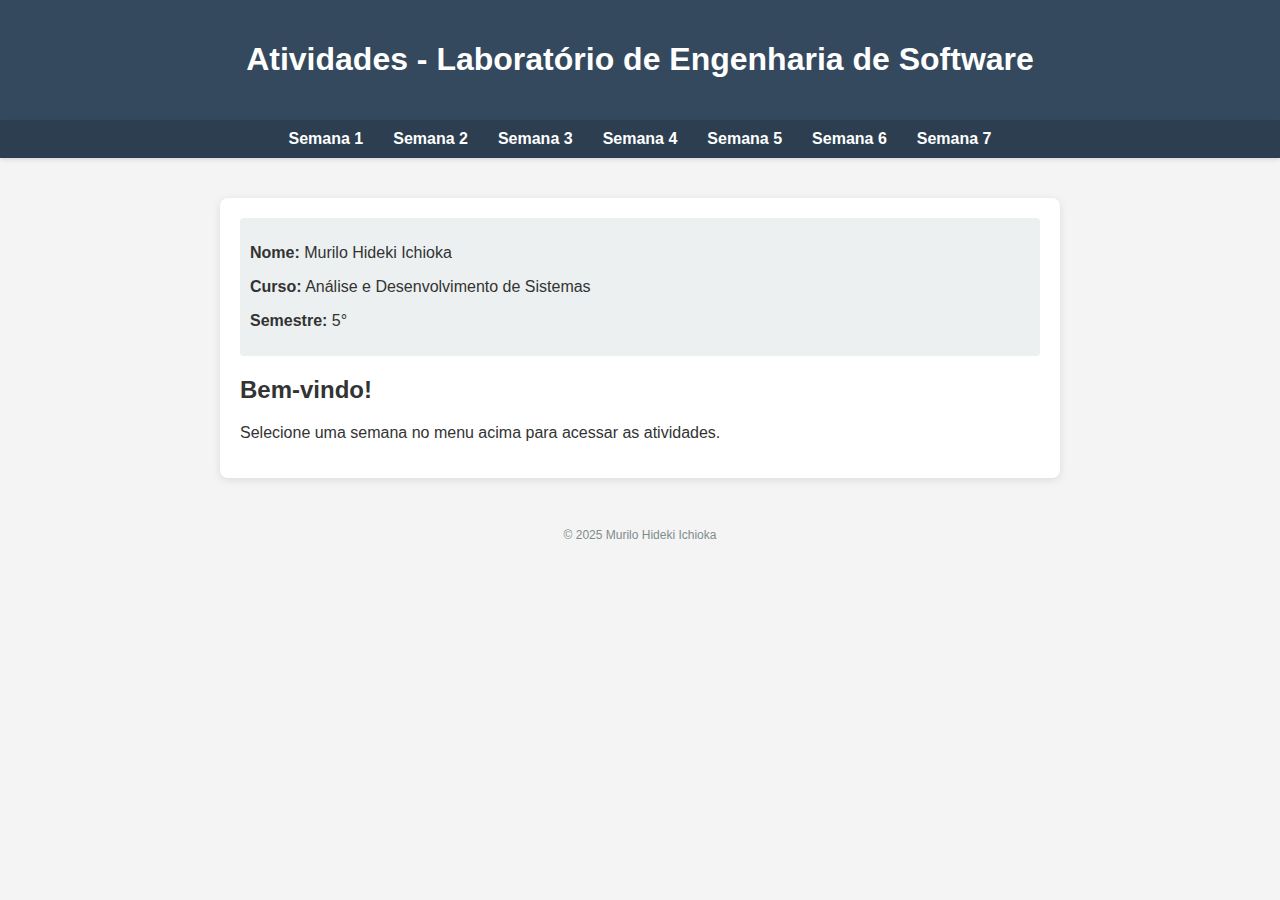
<file: index.html>
<!DOCTYPE html>
<html lang="pt-br">
<head>
    <meta charset="UTF-8">
    <meta name="viewport" content="width=device-width, initial-scale=1.0">
    <title>Atividades</title>
    <link rel="stylesheet" href="style.css">
</head>
<body>
    <header>
        <h1>Atividades - Laboratório de Engenharia de Software</h1>
    </header>

    <nav>
        <ul>

            <li>
                <a>Semana 1</a>
                <section class="submenu">
                    <a href="./Semana 1/exercicio1-1.html">Exercício 1</a>
                    <a href="./Semana 1/exercicio1-2.html">Exercício 2</a>
                    <a href="./Semana 1/exercicio1-3.html">Exercício 3</a>
                    <a href="./Semana 1/exercicio1-4.html">Exercício 4</a>
                </section>
            </li>

            <li>
                <a>Semana 2</a>
                <section class="submenu">
                    <a href="./Semana 2/exercicio2-1.html">Exercício 1</a>
                    <a href="./Semana 2/exercicio2-2.html">Exercício 2</a>
                    <a href="./Semana 2/exercicio2-3.html">Exercício 3</a>
                </section>
            </li>

            <li>
                <a>Semana 3</a>
                <section class="submenu">
                    <a href="./Semana 3/exercicio3-1.html">Exercício 1</a>
                    <a href="./Semana 3/exercicio3-2.html">Exercício 2</a>
                </section>
            </li>

            <li>
                <a>Semana 4</a>
                <section class="submenu">
                    <a href="./Semana 4/exercicio4-1.html">Exercício 1</a>
                </section>
            </li>

            <li>
                <a>Semana 5</a>
                <section class="submenu">
                    <a href="./Semana 5/exercicio5-1.html">Exercício 1</a>
                </section>
            </li>

            <li>
                <a>Semana 6</a>
                <section class="submenu">
                    <a href="./Semana 6/exercicio6-1.html">Exercício 1</a>
                </section>
            </li>

            <li>
                <a>Semana 7</a>
                <section class="submenu">
                    <a href="./Semana 7/exercicio7-1.html">Exercício 1</a>
                </section>
            </li>

        </ul>
    </nav>

    <section class="meio">
        
        <section class="informacoes">
            <p><strong>Nome:</strong> Murilo Hideki Ichioka</p>
            <p><strong>Curso:</strong> Análise e Desenvolvimento de Sistemas</p>
            <p><strong>Semestre:</strong> 5°</p>
        </section>
    
        <h2>Bem-vindo!</h2>
        <p>Selecione uma semana no menu acima para acessar as atividades.</p>
    </section>

    <footer>
        &copy; 2025 Murilo Hideki Ichioka
    </footer>
</body>
</html>
</file>
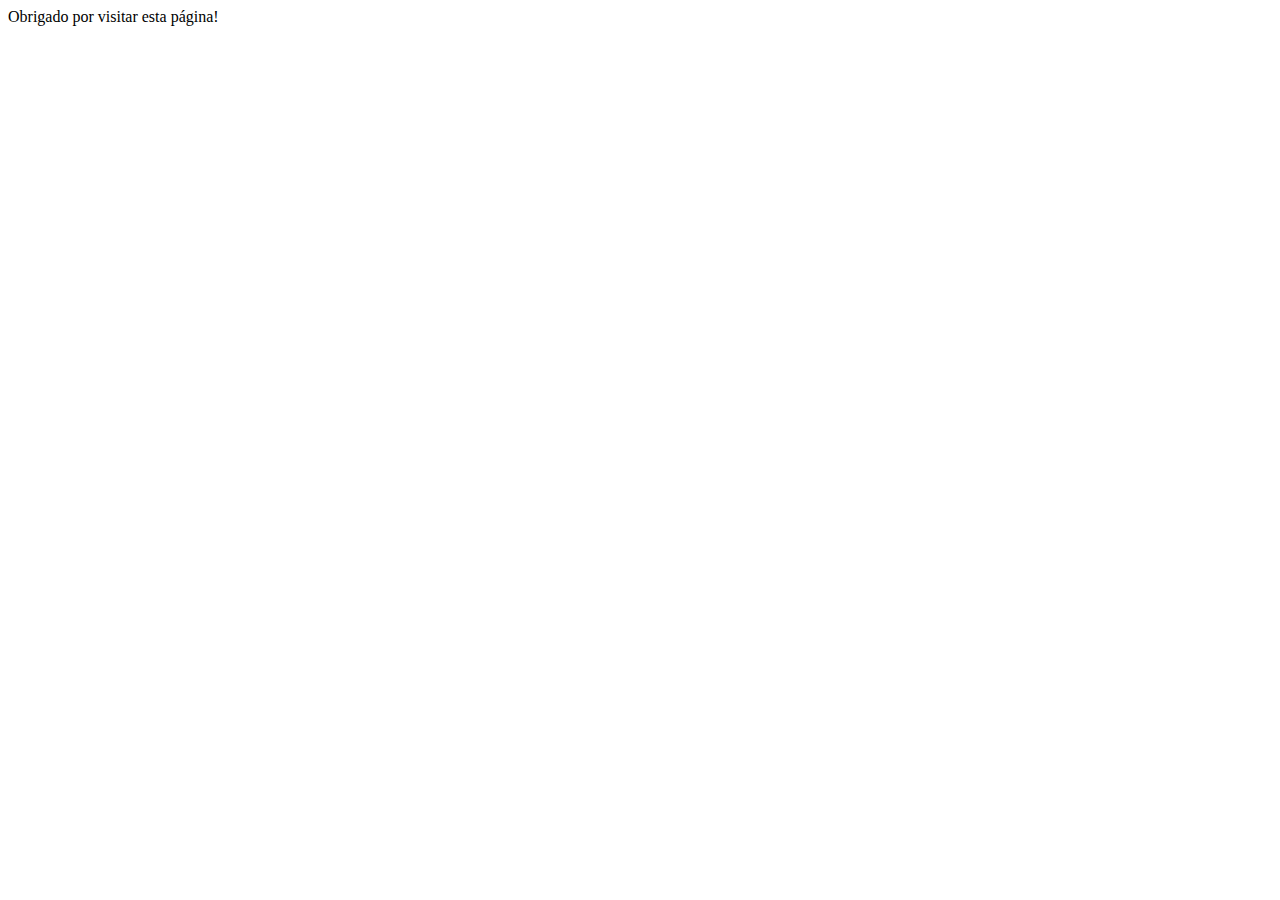
<file: Semana 1/exercicio1-4.html>
<!DOCTYPE html>
<html lang="pt-br">
<head>
    <meta charset="UTF-8">
    <meta name="viewport" content="width=device-width, initial-scale=1.0">
    <title>Exercício 4</title>
    <script src="../scripts/exercicio1-4.js" defer></script>
</head>
<body>
    <p><a href="../index.html">Voltar</a></p>
</body>
</html>
</file>
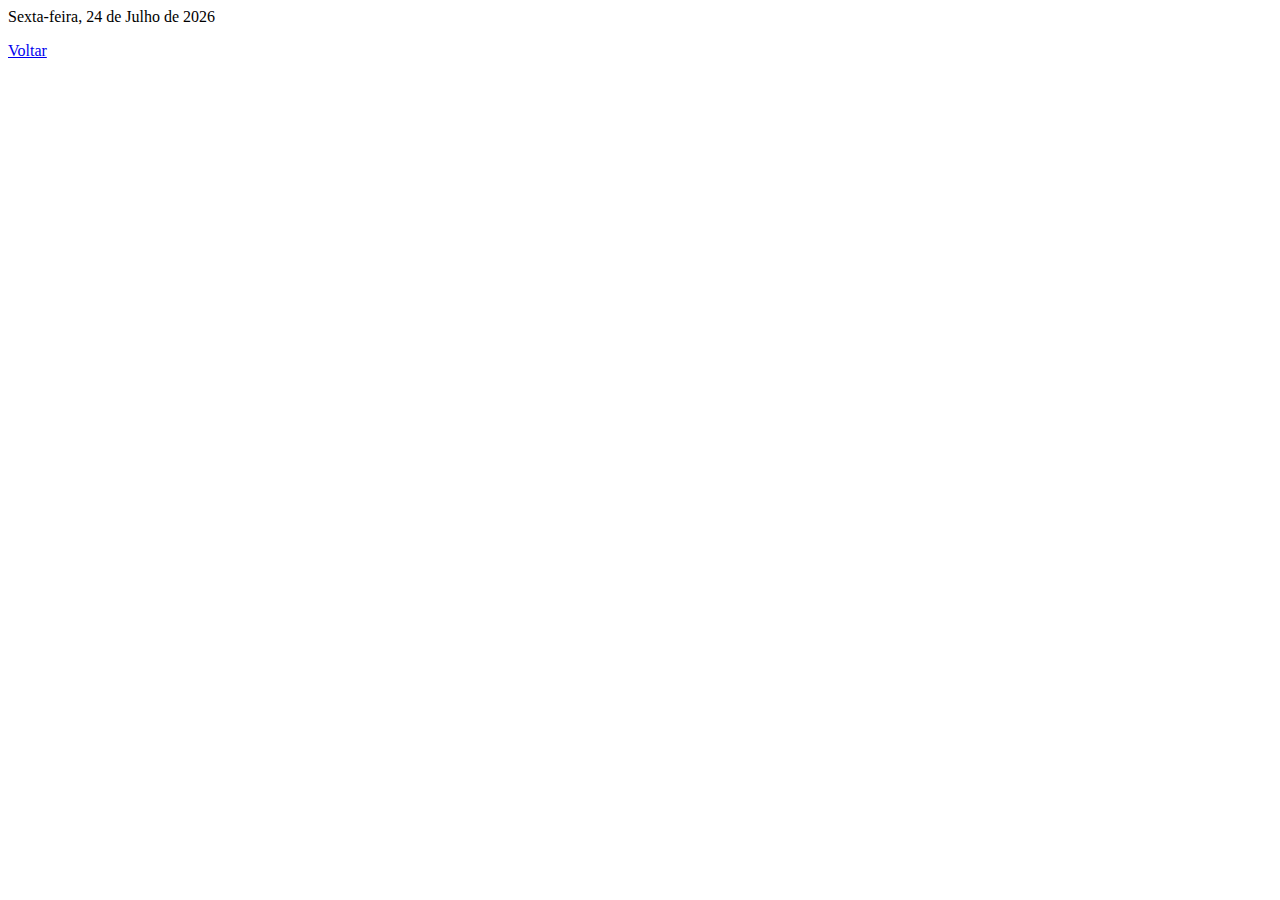
<file: Semana 2/exercicio2-1.html>
<!DOCTYPE html>
<html lang="pt-br">
<head>
    <meta charset="UTF-8">
    <meta name="viewport" content="width=device-width, initial-scale=1.0">
    <title>Exercício 1</title>
    <script src="../scripts/exercicio2-1.js"></script>
</head>
<body>
    <p><a href="../index.html">Voltar</a></p>
</body>
</html>
</file>
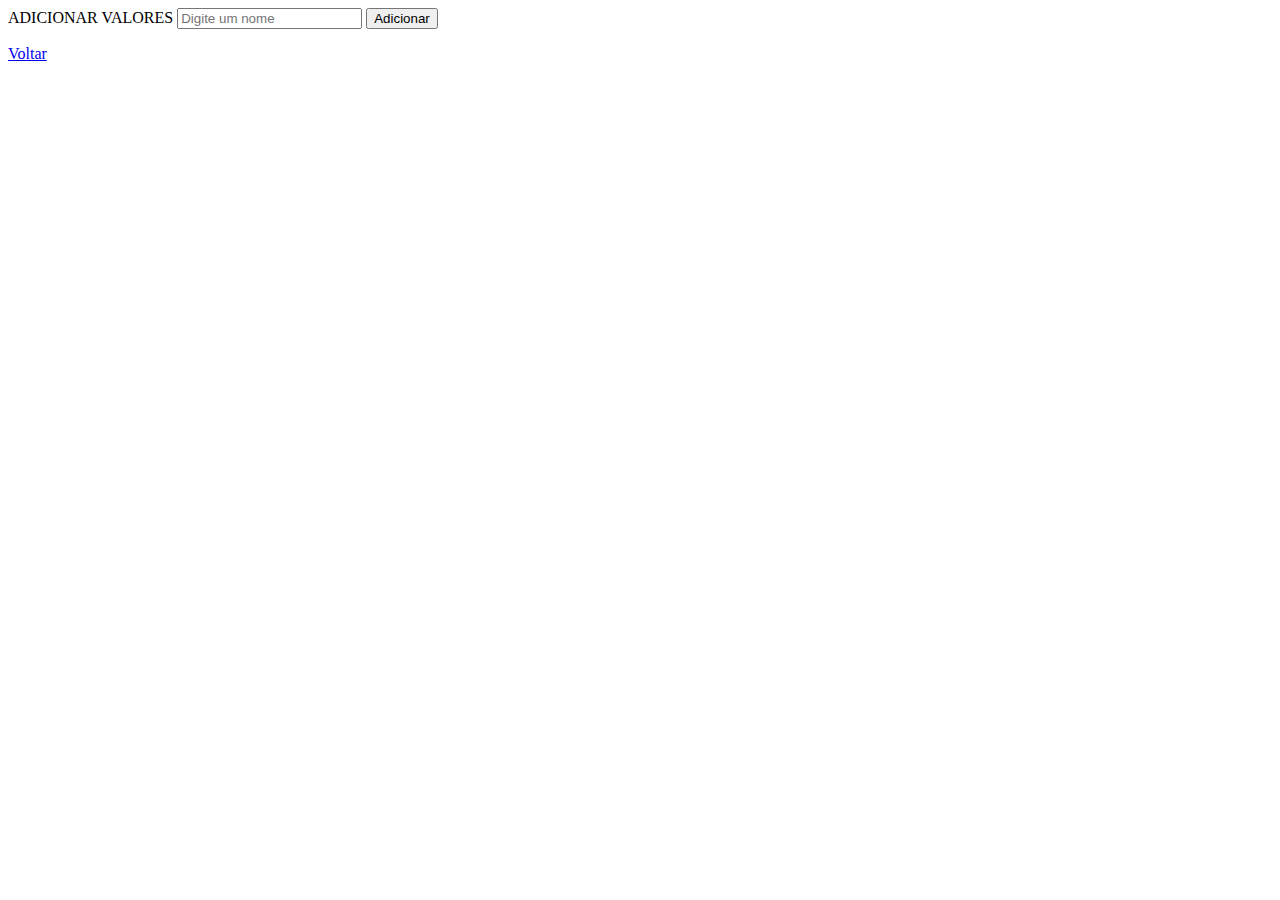
<file: Semana 3/exercicio3-1.html>
<!DOCTYPE html>
<html lang="pt-br">
<head>
    <meta charset="UTF-8">
    <meta name="viewport" content="width=device-width, initial-scale=1.0">
    <title>Exercício 1</title>
    <script src="../scripts/exercicio3-1.js" defer></script>
</head>
<body>
    <label>ADICIONAR VALORES</label>
    <input type="text" placeholder="Digite um nome">
    <button id="meuBt">Adicionar</button>

    <ol id="listaOrdenada">
        <!-- aqui tem q aparece os li-->
    </ol>

    <p><a href="../index.html">Voltar</a></p>
</body>
</html>
</file>
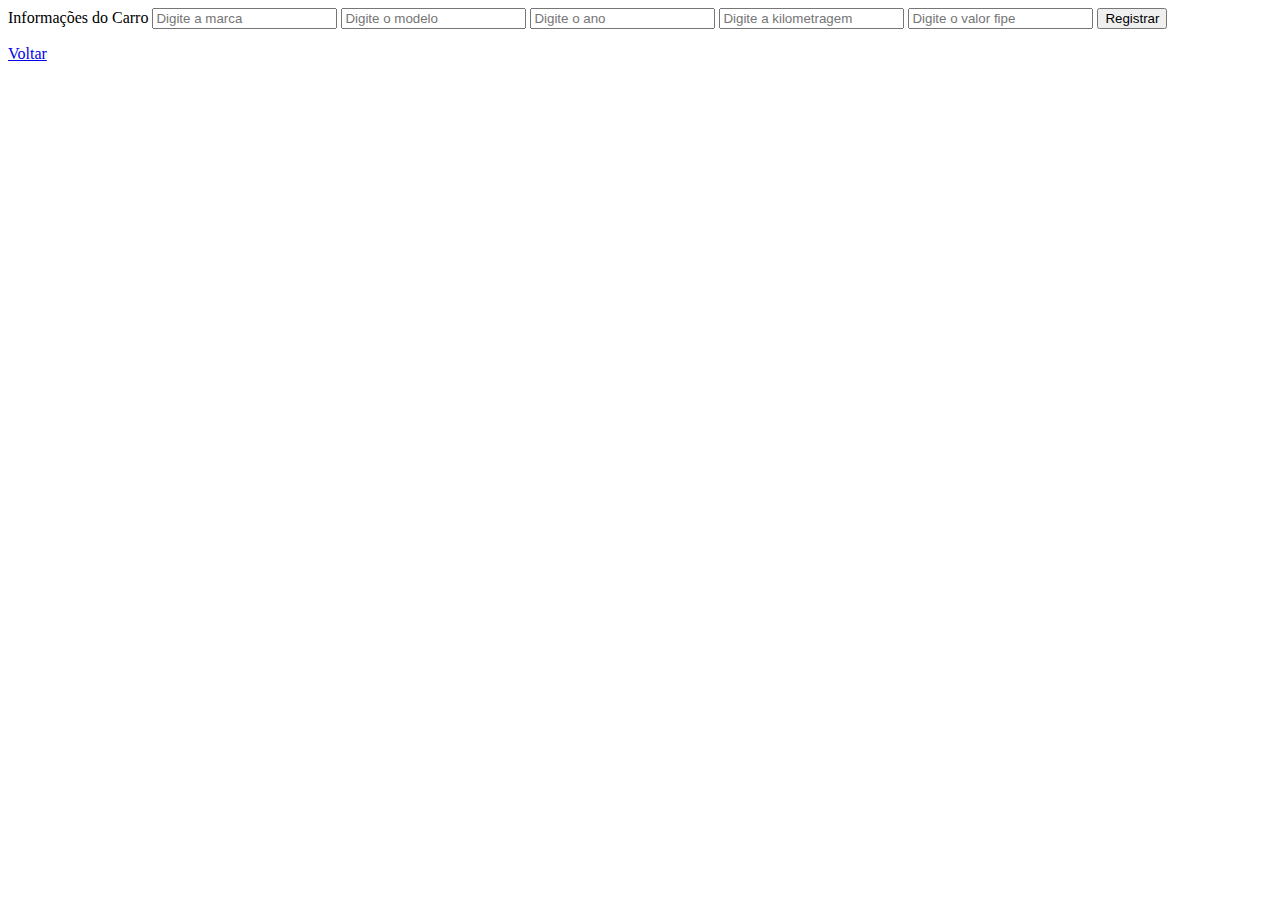
<file: Semana 3/exercicio3-2.html>
<!DOCTYPE html>
<html lang="pt-br">
<head>
    <meta charset="UTF-8">
    <meta name="viewport" content="width=device-width, initial-scale=1.0">
    <title>Exercício 1</title>
    <script src="../scripts/exercicio3-2.js" defer></script>
</head>
<body>

    <label>Informações do Carro</label>
    <input type="text" id="marca" placeholder="Digite a marca">
    <input type="text" id="modelo" placeholder="Digite o modelo">
    <input type="text" id="ano" placeholder="Digite o ano">
    <input type="text" id="kilometragem" placeholder="Digite a kilometragem">
    <input type="text" id="valor_fipe" placeholder="Digite o valor fipe">

    <button id="meuBt">Registrar</button>

    <p><a href="../index.html">Voltar</a></p>
</body>
</html>
</file>
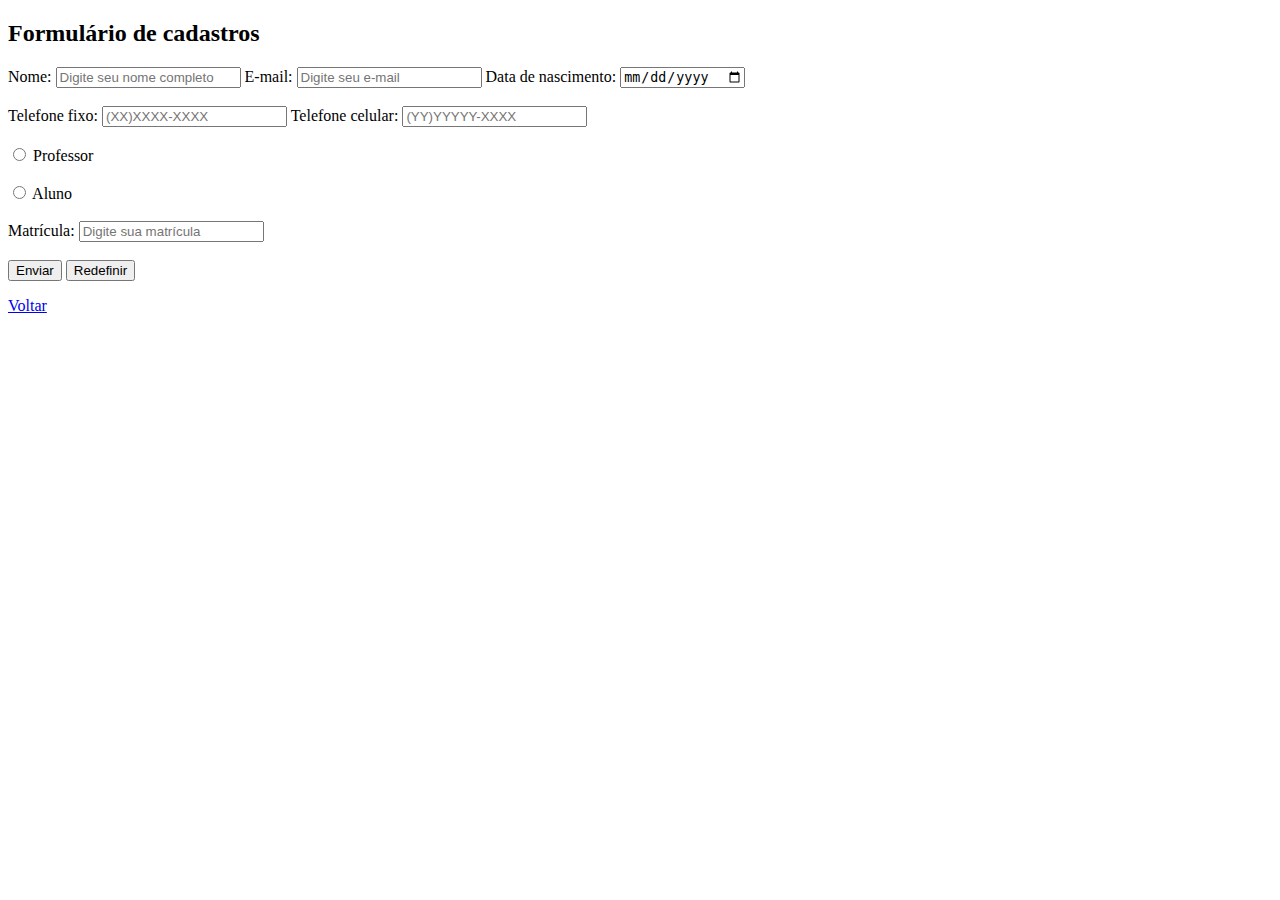
<file: Semana 4/exercicio4-1.html>
<!DOCTYPE html>
<html lang="pt-br">
<head>
    <meta charset="UTF-8">
    <meta name="viewport" content="width=device-width, initial-scale=1.0">
    <title>Exercício 1</title>
    <script src="../scripts/exercicio4-1.js" defer></script>
</head>
<body>
    <h2>Formulário de cadastros</h2>
    <label>Nome: </label>
    <input type="text" placeholder="Digite seu nome completo">

    <label>E-mail: </label>
    <input type="email" placeholder="Digite seu e-mail">

    <label>Data de nascimento: </label>
    <input type="date">
    <br> <br>

    <label>Telefone fixo: </label>
    <input type="text" placeholder="(XX)XXXX-XXXX">

    <label>Telefone celular: </label>
    <input type="text" placeholder="(YY)YYYYY-XXXX">
    <br><br>

    <input type="radio" name="tipoUsuario" id="selecionarProfessor" value="professor"/> Professor
    <br><br>

    <input type="radio" name="tipoUsuario" id="selecionarAluno" value="aluno"/> Aluno
    <br><br>

    <!--Se o radio button for professor adicionar os forms de Areas e Lattes-->
    <section id="profAreas">

    </section>

    <section id="profLattes">

    </section>
    <!----> 

    <!--Se o radio button for aluno adicionar o forms de Curso-->
    <section id="aluCurso">

    </section>
    <!---->

    <label>Matrícula: </label>
    <input type="text" placeholder="Digite sua matrícula">
    <br><br>

    <button>Enviar</button>
    <button id="btnRedefinir">Redefinir</button>
    <p><a href="../index.html">Voltar</a></p>
</body>
</html>
</file>
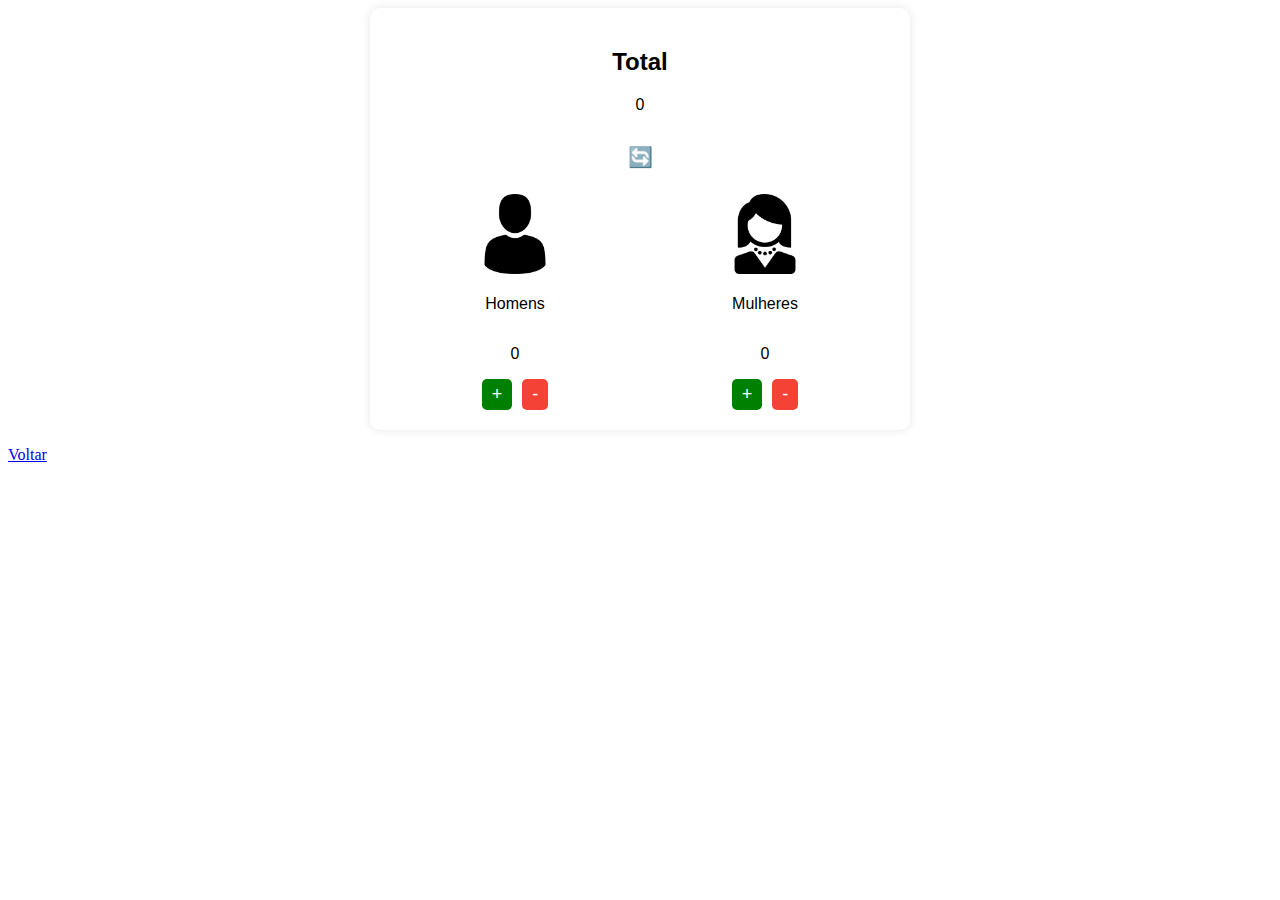
<file: Semana 5/exercicio5-1.html>
<!DOCTYPE html>
<html lang="pt-br">
<head>
    <meta charset="UTF-8">
    <meta name="viewport" content="width=device-width, initial-scale=1.0">
    <title>Exercício 1</title>
    <script src="../scripts/exercicio5-1.js" defer></script>
    <link rel="stylesheet" href="../styles/style5-1.css">
</head>
<body>
    <section id="contador_principal"> <!--Exercício deve ser feito com js apenas, no HTML ter apenas a div-->

    </section>
    <p><a href="../index.html">Voltar</a></p>
</body>
</html>
</file>
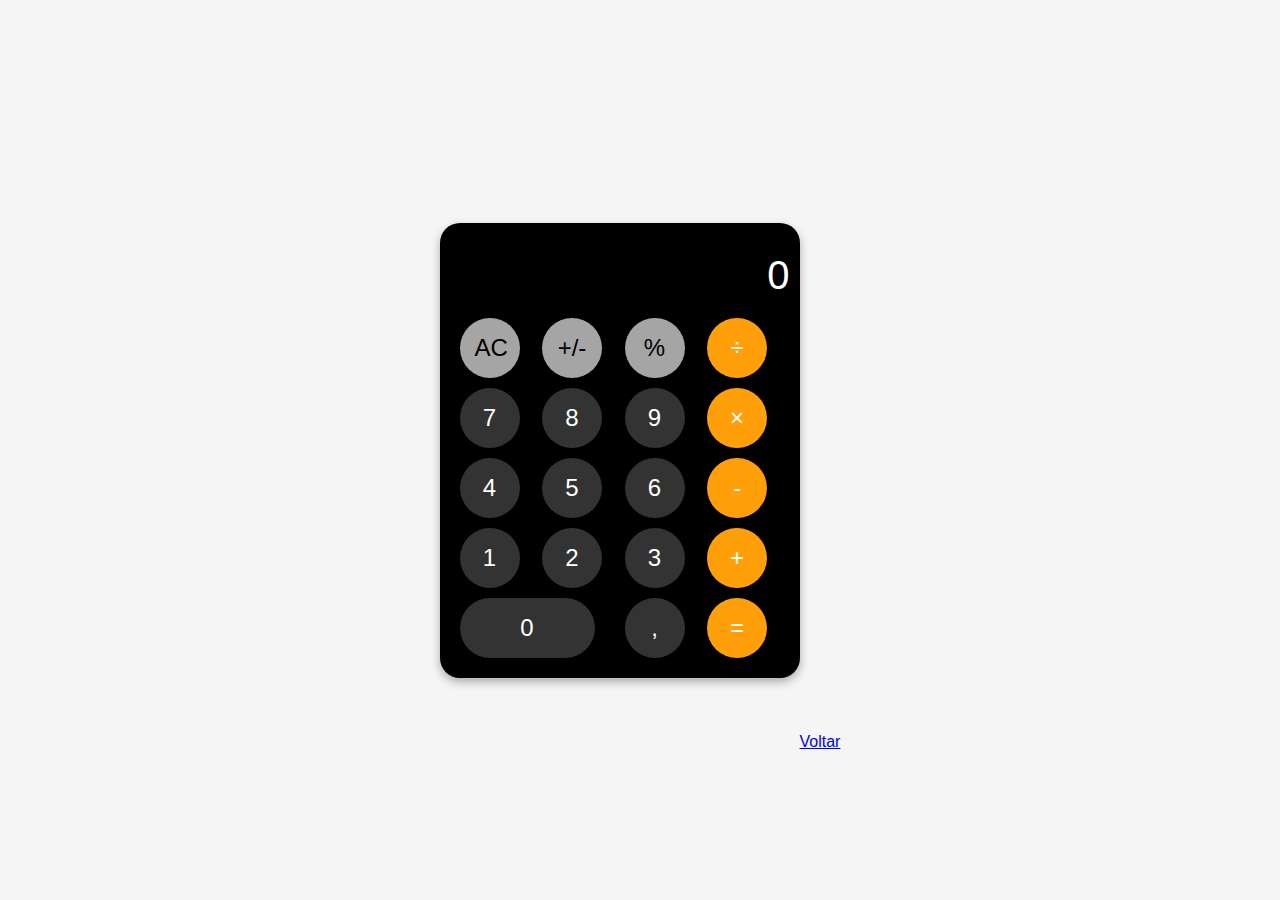
<file: Semana 6/exercicio6-1.html>
<!DOCTYPE html>
<html lang="pt-br">
<head>
    <meta charset="UTF-8">
    <meta name="viewport" content="width=device-width, initial-scale=1.0">
    <title>Exercício 1</title>
    <script src="../scripts/exercicio6-1.js" defer></script>
    <link rel="stylesheet" href="../styles/style6-1.css">
</head>
<body>
    <section id="calculadora_principal"> <!--Exercício deve ser feito com js apenas, no HTML ter apenas a div-->

    </section>

    <p class="voltar"><a href="../index.html">Voltar</a></p>
</body>

</html>
</file>
<file: style.css>
body {
    margin: 0;
    font-family: 'Segoe UI', Tahoma, Geneva, Verdana, sans-serif;
    background-color: #f4f4f4;
    color: #333;
}

header {
    background-color: #34495e;
    color: white;
    padding: 20px;
    text-align: center;
    box-shadow: 0 2px 4px rgba(0, 0, 0, 0.1);
}

/* menu */
nav {
    display: flex;
    justify-content: center;
    background-color: #2c3e50;
    padding: 10px 0;
    position: relative;
    box-shadow: 0 2px 4px rgba(0, 0, 0, 0.1);
}

nav ul {
    list-style: none;
    margin: 0;
    padding: 0;
    display: flex;
}

nav ul li {
    position: relative;
}

nav a {
    color: white;
    text-decoration: none;
    margin: 0 15px;
    font-weight: bold;
    transition: color 0.3s;
}

nav a:hover {
    color: #ffe607;
}

/* parte do submenu */
.submenu {
    display: none;
    position: absolute;
    background-color: #34495e;
    top: calc(100% + 2px);
    left: 0;
    padding: 0;
    border-radius: 4px;
    box-shadow: 0 2px 4px rgba(0, 0, 0, 0.2);
}

.submenu a {
    display: block;
    padding: 10px 20px;
    color: white;
    text-decoration: none;
    white-space: nowrap;
}

.submenu a:hover {
    background-color: #1abc9c;
}

nav ul li:hover .submenu {
    display: block;
}


/* parte do meio */
.meio {
    max-width: 800px;
    margin: 40px auto;
    background-color: white;
    padding: 20px;
    border-radius: 8px;
    box-shadow: 0 2px 8px rgba(0, 0, 0, 0.1);
}

/* informações que esta DENTRO da parte do MEIO */
.informacoes {
    margin-bottom: 20px;
    padding: 10px;
    background-color: #ecf0f1;
    border-radius: 4px;
}


/* footer */
footer {
    text-align: center;
    padding: 10px;
    margin-top: 40px;
    font-size: 12px;
    color: #7f8c8d;
}
</file>
<file: styles/style5-1.css>
#contador_principal {
    width: 500px;
    background: white;
    padding: 20px;
    box-shadow: 0 0 10px rgba(0, 0, 0, 0.1);
    text-align: center;
    border-radius: 10px;
    font-family: Arial, sans-serif;
    margin: auto;

}

/* flexbox -> uma "caixa" para homem e outra para a mulher (o flex padão q deixa lado a */
.section-Homem-Mulher {
    display: flex;
    justify-content: space-around;
    align-items: center;
    margin-top: 20px;


}

/* container que esta homem e mulher */
.container {
    display: flex;
    flex-direction: column;
    align-items: center;
    width: 45%;

}

/* icone mulher e homem AMBOS ALTERADOS */
.icone {
    width: 80px;
    margin-bottom: 5px;
}

/* botão + e -  de ambos os lados*/
.botoes {
    display: flex;
    gap: 10px;
}

button {
    border: none;
    padding: 5px 10px;
    font-size: 18px;
    cursor: pointer;
    border-radius: 5px;
}

.adicionar {
    background-color: green;
    color: rgb(255, 255, 255);
}

.remover {
    background-color: #f44336;
    color: white;
}

#resetar {
    font-size: 20px;
    background: none;
    cursor: pointer;
    margin-top: 10px;
}
</file>
<file: styles/style6-1.css>
body {
    display: flex;
    justify-content: center;
    align-items: center;
    height: 100vh;
    background-color: #f5f5f5; 
    font-family: Arial, sans-serif;
    margin: 0;
}

.calculadora {
    display: grid;
    grid-template-columns: repeat(4, 1fr);
    gap: 10px;
    padding: 20px;
    background-color: black;
    border-radius: 20px;
    width: 320px;
    box-shadow: 0px 4px 10px rgba(0, 0, 0, 0.3);
}


.visor {
    grid-column: span 4;
    background-color: black;
    color: white;
    font-size: 2.5rem;
    text-align: right;
    padding: 10px;
    border: none;
    border-radius: 10px;
    width: 100%;
}

button {
    font-size: 1.5rem;
    padding: 15px;
    border: none;
    border-radius: 50%;
    width: 60px;
    height: 60px;
    cursor: pointer;
}

.numero {
    background-color: #333;
    color: white;
}

.funcao {
    background-color: #a5a5a5;
    color: black;
}

.operacao {
    background-color: #ff9f0a;
    color: white;
}

.zero {
    grid-column: span 2;
    width: 135px;
    border-radius: 40px;
}

.voltar {
    margin-top: 600px;
}
</file>
